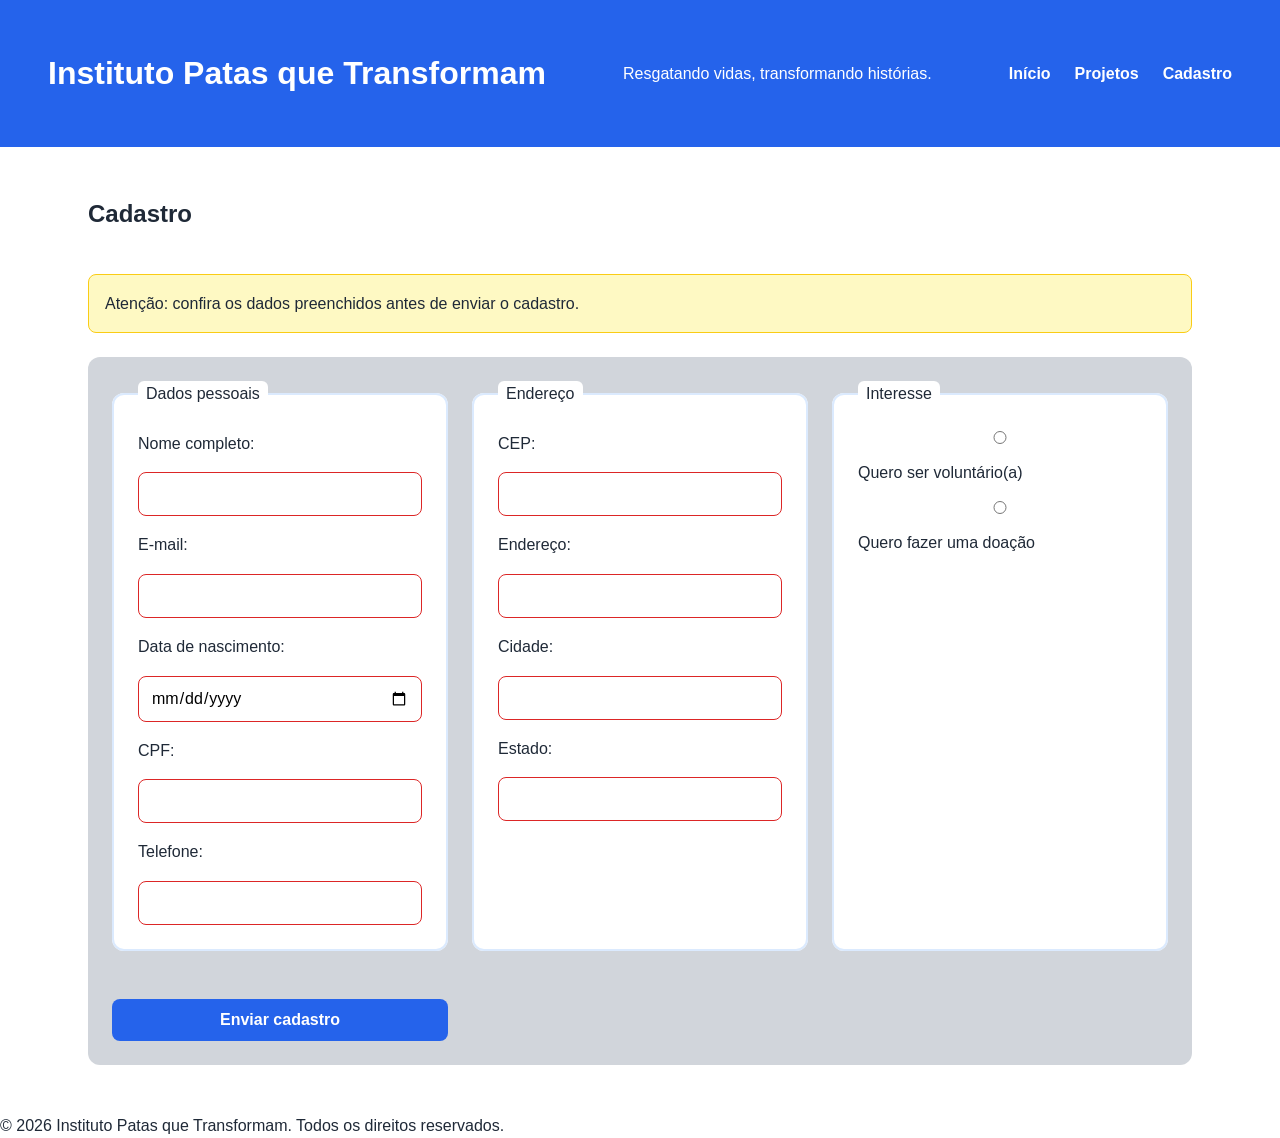
<file: html/cadastro.html>
<!DOCTYPE html>
<html lang="pt-BR">

<head>
    <meta charset="UTF-8">
    <meta name="viewport" content="width=device-width, initial-scale=1.0">
    <title>Cadastro - Instituto Patas que Transformam</title>
    <link rel="stylesheet" href="../css/style.css">
</head>

<body>
    <header>
        <h1>Instituto Patas que Transformam</h1>

        <p>Resgatando vidas, transformando histórias.</p>

        <nav>
            <a href="index.html">Início</a>
            <a href="projetos.html">Projetos</a>
            <a href="cadastro.html">Cadastro</a>
        </nav>
    </header>
    <main>

        <h2>Cadastro</h2>

        <div class="alerta">
            Atenção: confira os dados preenchidos antes de enviar o cadastro.
        </div>

        <form>
            <fieldset>
                <legend>Dados pessoais</legend>
                <label for="nome">Nome completo:</label>
                <input type="text" id="nome" name="nome" required>
                <label for="email">E-mail:</label>
                <input type="email" id="email" name="email" required>
                <label for="data-nascimento">Data de nascimento:</label>
                <input type="date" id="data-nascimento" name="data-nascimento" required>
                <label for="cpf">CPF:</label>
                <input type="text" id="cpf" name="cpf" pattern="[0-9]{3}\.[0-9]{3}\.[0-9]{3}-[0-9]{2}" required>
                <label for="telefone">Telefone:</label>
    <input type="tel" id="telefone" name="telefone" pattern="\([0-9]{2}\) [0-9]{5}-[0-9]{4}" required>
            </fieldset>
            <fieldset>
                <legend>Endereço</legend>
                <label for="cep">CEP:</label>
                <input type="text" id="cep" name="cep" pattern="[0-9]{5}-[0-9]{3}" required>
                <label for="endereco">Endereço:</label>
                <input type="text" id="endereco" name="endereco" required>
                <label for="cidade">Cidade:</label>
                <input type="text" id="cidade" name="cidade" required>
                <label for="estado">Estado:</label>
                <input type="text" id="estado" name="estado" required>
            </fieldset>
            <fieldset>
                <legend>Interesse</legend>
                <input type="radio" id="voluntario" name="interesse" value="voluntario" required>
                <label for="voluntario">Quero ser voluntário(a)</label>
                <input type="radio" id="doacao" name="interesse" value="doacao">
                <label for="doacao">Quero fazer uma doação</label>
            </fieldset>
            <button type="submit" id="botao-cadastro">Enviar cadastro</button>
        </form>
    </main>

    <footer>
        <p>&copy; 2026 Instituto Patas que Transformam. Todos os direitos reservados.</p>
    </footer>
    
    <script type="module" src="../js/script.js"></script>
</body>
</html>
</file>
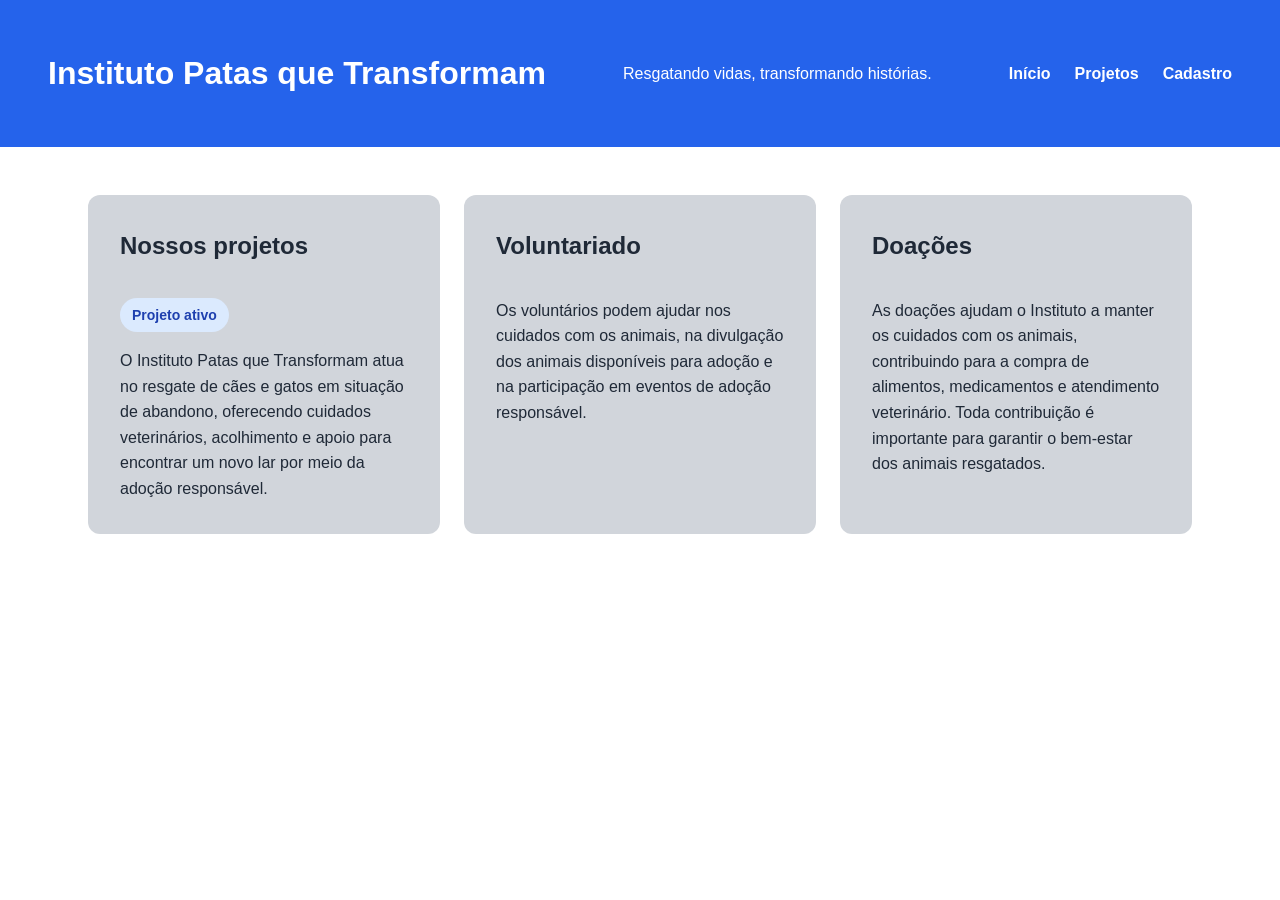
<file: html/projetos.html>
<!DOCTYPE html>
<html lang="pt-BR">
    <head>
        <meta charset="UTF-8">
        <meta name="viewport" content="width=device-width, initial-scale=1.0">
        <title>Projetos - Instituto Patas que Transformam</title>
        <link rel="stylesheet" href="../css/style.css">
    </head>

    <script type="module" src="../js/script.js"></script>

    <body>
        <header>
            <h1>Instituto Patas que Transformam</h1>
            
            <p>Resgatando vidas, transformando histórias.</p>

            <nav>
                <a href="index.html">Início</a>
                <a href="projetos.html">Projetos</a>
                <a href="cadastro.html">Cadastro</a>
            </nav>
        </header>

        <main>
            <section>
                <h2>Nossos projetos</h2>
                <span class="badge">Projeto ativo</span>
                <p>
                O Instituto Patas que Transformam atua no resgate de cães e gatos
            em situação de abandono, oferecendo cuidados veterinários,
            acolhimento e apoio para encontrar um novo lar por meio da adoção
            responsável.
                </p>
            </section>

            <section>
                <h2>Voluntariado</h2>
                <p>
                Os voluntários podem ajudar nos cuidados com os animais,
        na divulgação dos animais disponíveis para adoção e na
        participação em eventos de adoção responsável.
                </p>
            </section>

            <section>
                <h2>Doações</h2>
                <p>
                As doações ajudam o Instituto a manter os cuidados com os animais,
        contribuindo para a compra de alimentos, medicamentos e atendimento
        veterinário. Toda contribuição é importante para garantir o bem-estar
        dos animais resgatados.
                </p>
            </section>
        </main>
    </body>
</html>
</file>
<file: css/style.css>
:root {
    --azul-principal: #2563EB;
    --azul-secundario:#1E40AF;
    --azul-claro:#DBEAFE;
    --amarelo-principal:#FACC15;
    --amarelo-claro:#FEF9C3;
    --branco:#FFFFFF;
    --cinza-claro:#D1D5DB;
    --cinza-escuro:#1F2937;

    --espaco-1: 8px;
    --espaco-2: 16px;
    --espaco-3: 24px;
    --espaco-4: 32px;
    --espaco-5: 48px;
}

*{
    margin: 0;
    padding: 0;
    box-sizing: border-box;
}

body {
    font-family: "Poppins", sans-serif;
    color: var(--cinza-escuro);
    background-color: var(--branco);
    line-height: 1.6;
}

header {
    display: flex;
    justify-content: space-between;
    align-items: center;
    flex-wrap: wrap;
    gap: var(--espaco-2);
    padding: var(--espaco-4);
    background-color: var(--azul-principal);
    color: var(--branco);
}

nav {
    display: flex;
    justify-content: center;
    align-items: center;
    gap: var(--espaco-3);
}

nav a {
    color: var(--branco);
    text-decoration: none;
    font-weight: 600;
}

main {
    display: grid;
    grid-template-columns: repeat(12, 1fr);
    gap: var(--espaco-3);
    max-width: 1200px;
    margin: 0 auto;
    padding: var(--espaco-5);
}

h1 {
    font-size: 32px;
}

h2 {
    font-size: 24px;
    margin-bottom: var(--espaco-2);
}

h3 {
    font-size: 20px;
}

p {
    font-size: 16px;
}

section {
    grid-column: span 12;
    display: flex;
    flex-direction: column;
    gap: var(--espaco-2);
    padding: var(--espaco-4);
    background-color: var(--cinza-claro);
    border-radius: 12px;
}

form {
    grid-column: span 12;
}

@media (min-width: 1024px) {
    main section {
        grid-column: span 4;
    }
}

fieldset {
    display: flex;
    flex-direction: column;
    gap: var(--espaco-2);
    margin-bottom: var(--espaco-3);
    padding: var(--espaco-3);
    border: 2px solid var(--azul-claro);
    border-radius: 12px;
    background-color: var(--branco);
}

input {
    padding: 12px;
    border: 1px solid var(--cinza-claro);
    border-radius: 8px;
    font-family: "Poppins", sans-serif;
    font-size: 16px;
}

button {
    padding: 12px 24px;
    border: none;
    border-radius: 8px;
    background-color: var(--azul-principal);
    color: var(--branco);
    font-family: "Poppins", sans-serif;
    font-size: 16px;
    font-weight: 600;
    cursor: pointer;
}

button:hover {
    background-color: var(--azul-secundario);
    transition: background-color 0.3s ease;
}

button:focus {
    outline: 3px solid var(--amarelo-principal);
    outline-offset: 2px;
}

button:active {
   transform: scale(0.98);
   opacity: 0.9;
}

button:disabled {
    background-color: var(--cinza-claro);
    color: var(--cinza-escuro);
    cursor: not-allowed;
    opacity: 0.6;
}

input:focus {
    outline: none;
    border: 2px solid var(--azul-principal);
}

input:valid {
    border-color: #16A34A;
}

input:invalid:not(:placeholder-shown) {
    border-color: #DC2626;
}

form {
    display: grid;
    grid-template-columns: repeat(3, 1fr);
    gap: var(--espaco-3);
    grid-column: span 12;
    background-color: var(--cinza-claro);
    padding: var(--espaco-3);
    border-radius: 12px;
}

form fieldset {
    grid-column: span 1;
}


@media (max-width: 767px) {
    header {
        flex-direction: column;
        text-align: center;
    }

    nav {
        flex-wrap: wrap;
    }

    main {
        grid-template-columns: 1fr;
        padding: var(--espaco-2);
    }

    main section {
        grid-column: span 1;
    }

    form {
    display: flex;
    flex-direction: column;
    gap: var(--espaco-3);
    width: 100%;
    grid-column: 1 / -1;
}

form fieldset {
    width: 100%;
    margin-bottom: 0;
}
}

     img {
        max-width: 100%;
        height: auto;
    }

@media (min-width: 768px) and (max-width: 1023px) {
    main section {
        grid-column: span 6;
    }

    form {
        grid-template-columns: repeat(2, 1fr);
    }
    
    form fieldset {
        grid-column: span 1;
    }
}

@media (min-width: 1024px) and (max-width: 1279px) {

    form {
        grid-template-columns: repeat(3, 1fr);
    }
    
    form fieldset {
        grid-column: span 1;
    }
}

@media (min-width: 1280px) {
   main {
    max-width: 1200px;
    padding: var(--espaco-5);
   }

   header {
    padding: var(--espaco-5);
   }
}

@media (min-width: 1440px) {
    main {
        max-width: 1200px;
        margin: 0 auto;
    }

    header {
        padding: var(--espaco-5);
    }
}

.menu-hamburguer {
    display: none;
    background: none;
    padding: 0;
    border: none;
    color: var(--branco);
    font-size: 28px;
    cursor: pointer;
}

.menu-links {
    display: flex;
    align-items: center;
    gap: var(--espaco-3);
}

.dropdown {
    position: relative;
}

.dropdown-menu {
    display: none;
    position: absolute;
    top: 100%;
    left: 0;
    background-color: var(--branco);
    min-width: 180px;
    padding: var(--espaco-2);
    border-radius: 8px;
    box-shadow: 0 4px 12px rgba(0, 0, 0, 0.15);
}

.dropdown:hover .dropdown-menu {
    display: flex;
    flex-direction: column;
    gap: var(--espaco-1);
}

.dropdown:focus-within .dropdown-menu {
    display: flex;
    flex-direction: column;
    gap: var(--espaco-1);
}

.dropdown-menu a {
    color: var(--cinza-escuro);
    padding: var(--espaco-1);
}

nav a:hover {
    color: var(--amarelo-principal);
    transition: color 0.3s ease;
}

.dropdown-menu a:hover {
    background-color: var(--azul-claro);
    color: var(--azul-secundario);
}

@media (max-width: 767px) {
    .menu-hamburguer {
        display: block;
    }

    .menu-links {
        display: none;
        flex-direction: column;
        width: 100%;
    }

    .menu-links.menu-aberto {
        display: flex;
    }
}

.feedback {
    display: flex;
    flex-direction: column;
    gap: var(--espaco-2);
    grid-column: span 12;
}

.badge {
    display: inline-block;
    width: fit-content;
    padding: 6px 12px;
    border-radius: 20px;
    background-color: var(--azul-claro);
    color: var(--azul-secundario);
    font-size: 14px;
    font-weight: 600;
}

.alerta {
    grid-column: 1 / -1;
    width: 100%;
    padding: var(--espaco-2);
    border: 1px solid var(--amarelo-principal);
    border-radius: 8px;
    background-color: var(--amarelo-claro);
    color: var(--cinza-escuro);
}

.toast {
        position: fixed;
    right: 24px;
    bottom: 24px;
    padding: var(--espaco-2);
    border-radius: 8px;
    background-color: var(--azul-secundario);
    color: var(--branco);
    box-shadow: 0 4px 12px rgba(0, 0, 0, 0.15);
}

.lista-projetos {
    grid-column: 1 / -1;
    display: flex;
    gap: var(--espaco-3);
    width: 100%;
    margin-top: var(--espaco-3);
    align-items: stretch;
}

.card-projeto {
    flex: 1 1 0;
    min-width: 0;
    box-sizing: border-box;
    padding: var(--espaco-3);
    border: 1px solid var(--cinza-claro);
    border-radius: 8px;
    background-color: var(--branco);
}

.card-projeto h3 {
    margin: 0 0 var(--espaco-2) 0;
}

.card-projeto p {
    margin: 0;
    line-height: 1.5;
}

@media (max-width: 767px) {
    .lista-projetos {
        flex-direction: column;
    }
}

@media (min-width: 768px) and (max-width: 1023px) {
    .lista-projetos {
        flex-wrap: wrap;
    }

    .card-projeto {
        flex: 1 1 calc(50% - var(--espaco-3));
    }
}

.secao-projetos {
    grid-column: 1 / -1;
}

section:has(form) {
    grid-column: 1 / -1;
}

fieldset legend {
    background-color: var(--branco);
    padding: 0 8px;
    border-radius: 6px;
}
</file>
